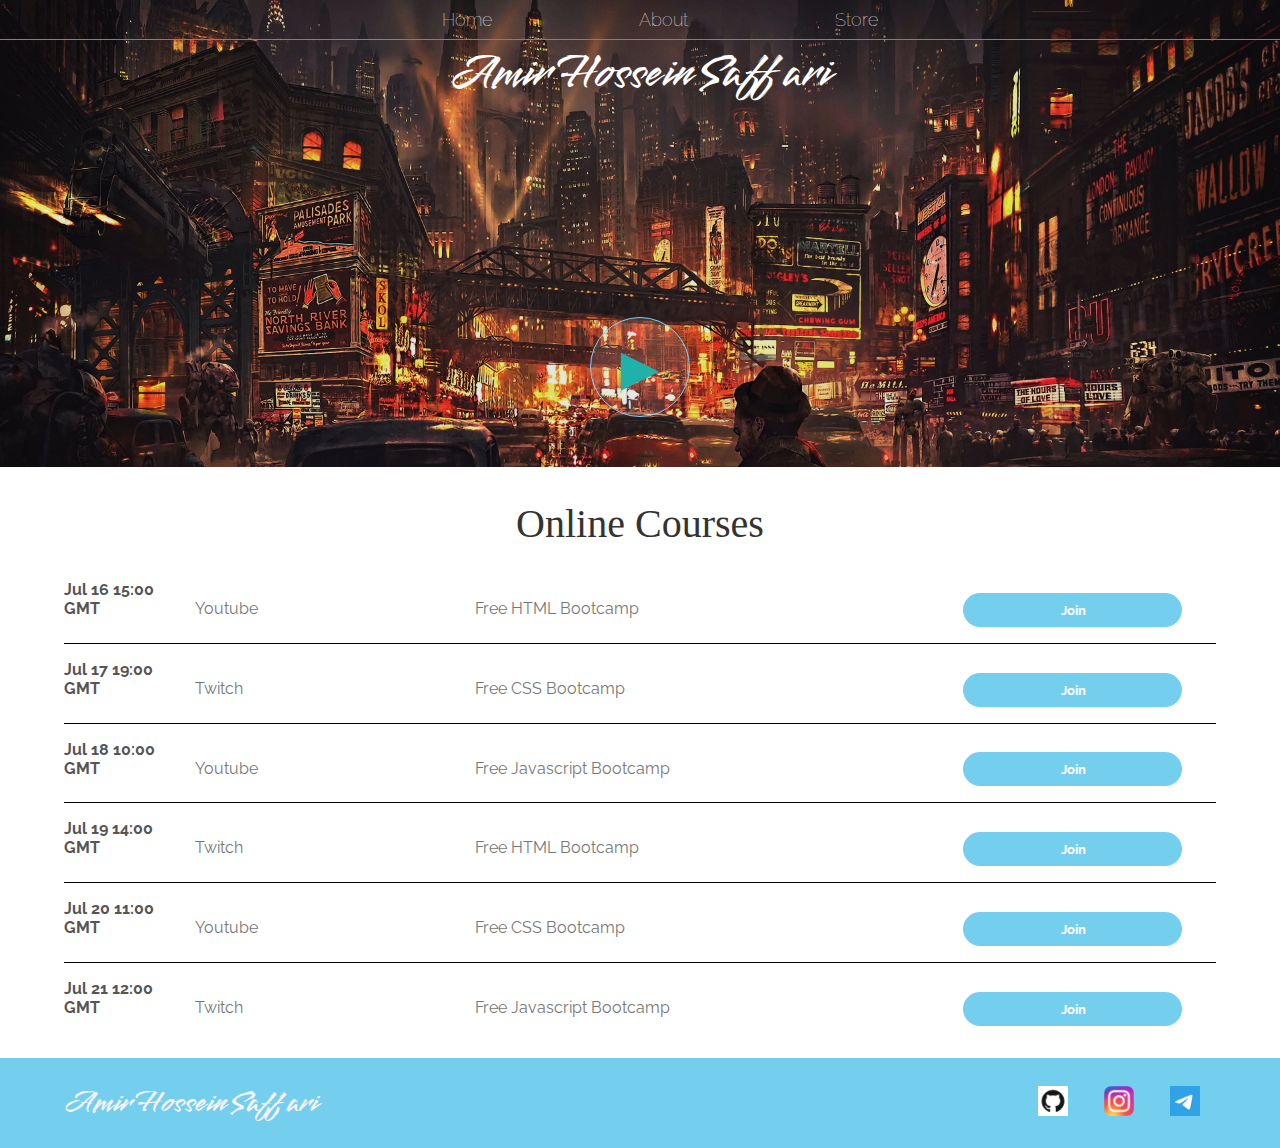
<file: index.html>
<!DOCTYPE html>
<html lang="en">

<head>
    <title>Amir Hossein Saffari | Home</title>
    <meta name="description" content="This is the description">
    <link rel="stylesheet" href="style.css">
</head>
<header class="main-header">
    <nav class="nav main-nav">
        <ul>
            <li><a href="index.html">Home</a></li>
            <li><a href="about.html">About</a></li>
            <li><a href="store.html">Store</a></li>
        </ul>
    </nav>
    <h1 class="band-name band-name-large">Amir Hossein Saffari</h1>
    <br>
    <br>
    <br>
    <br>
    <br>
    <br>
    <br>
    <br>
    <br>
    <br>
    <br>

    <button class="btn btn-header btn-play" type="button">&#9658;</button>
</header>

<body>
    <section class="content-section container">
        <h2 class="section-header">Online Courses</h2>
        <div>
            <div class="tour-row">
                <span class="tour-item tour-date">Jul 16 15:00 GMT</span>
                <span class="tour-item tour-city">Youtube</span>
                <span class="tour-item tour-arena">Free HTML Bootcamp</span>
                <button class="btn tour-item tour-btn btn-primary" type="button">Join</button>
            </div>
            <div class="tour-row">
                <span class="tour-item tour-date">Jul 17 19:00 GMT</span>
                <span class="tour-item tour-city">Twitch</span>
                <span class="tour-item tour-arena">Free CSS Bootcamp</span>
                <button class="btn tour-item tour-btn btn-primary" type="button">Join</button>
            </div>
            <div class="tour-row">
                <span class="tour-item tour-date">Jul 18 10:00 GMT</span>
                <span class="tour-item tour-city">Youtube</span>
                <span class="tour-item tour-arena">Free Javascript Bootcamp</span>
                <button class="btn tour-item tour-btn btn-primary" type="button">Join</button>
            </div>
            <div class="tour-row">
                <span class="tour-item tour-date">Jul 19 14:00 GMT</span>
                <span class="tour-item tour-city">Twitch</span>
                <span class="tour-item tour-arena">Free HTML Bootcamp</span>
                <button class="btn tour-item tour-btn btn-primary" type="button">Join</button>
            </div>
            <div class="tour-row">
                <span class="tour-item tour-date">Jul 20 11:00 GMT</span>
                <span class="tour-item tour-city">Youtube</span>
                <span class="tour-item tour-arena">Free CSS Bootcamp</span>
                <button class="btn tour-item tour-btn btn-primary" type="button">Join</button>
            </div>
            <div class="tour-row">
                <span class="tour-item tour-date">Jul 21 12:00 GMT</span>
                <span class="tour-item tour-city">Twitch</span>
                <span class="tour-item tour-arena">Free Javascript Bootcamp</span>
                <button class="btn tour-item tour-btn btn-primary" type="button">Join</button>
            </div>
        </div>
    </section>
</body>
<footer class="main-footer">
    <div class="container main-footer-container">
        <h3 class="band-name">Amir Hossein Saffari</h3>
        <ul class="nav footer-nav">
            <li>
                <a href="https://github.com/saffari-dev" target="_blank"><img src="/images/1.png" width="50px"
                        height="50px"></a>
            </li>
            <li>
                <a href="https://instagram.com/saffaridev" target="_blank"><img src="/images/2.png" width="50px"
                        height="50px"></a>
            </li>
            <li>
                <a href="https://t.me/saffaridev" target="_blank"><img src="/images/3.jpg" width="50px"
                        height="50px"></a>
            </li>
        </ul>
    </div>
</footer>

</html>
</file>
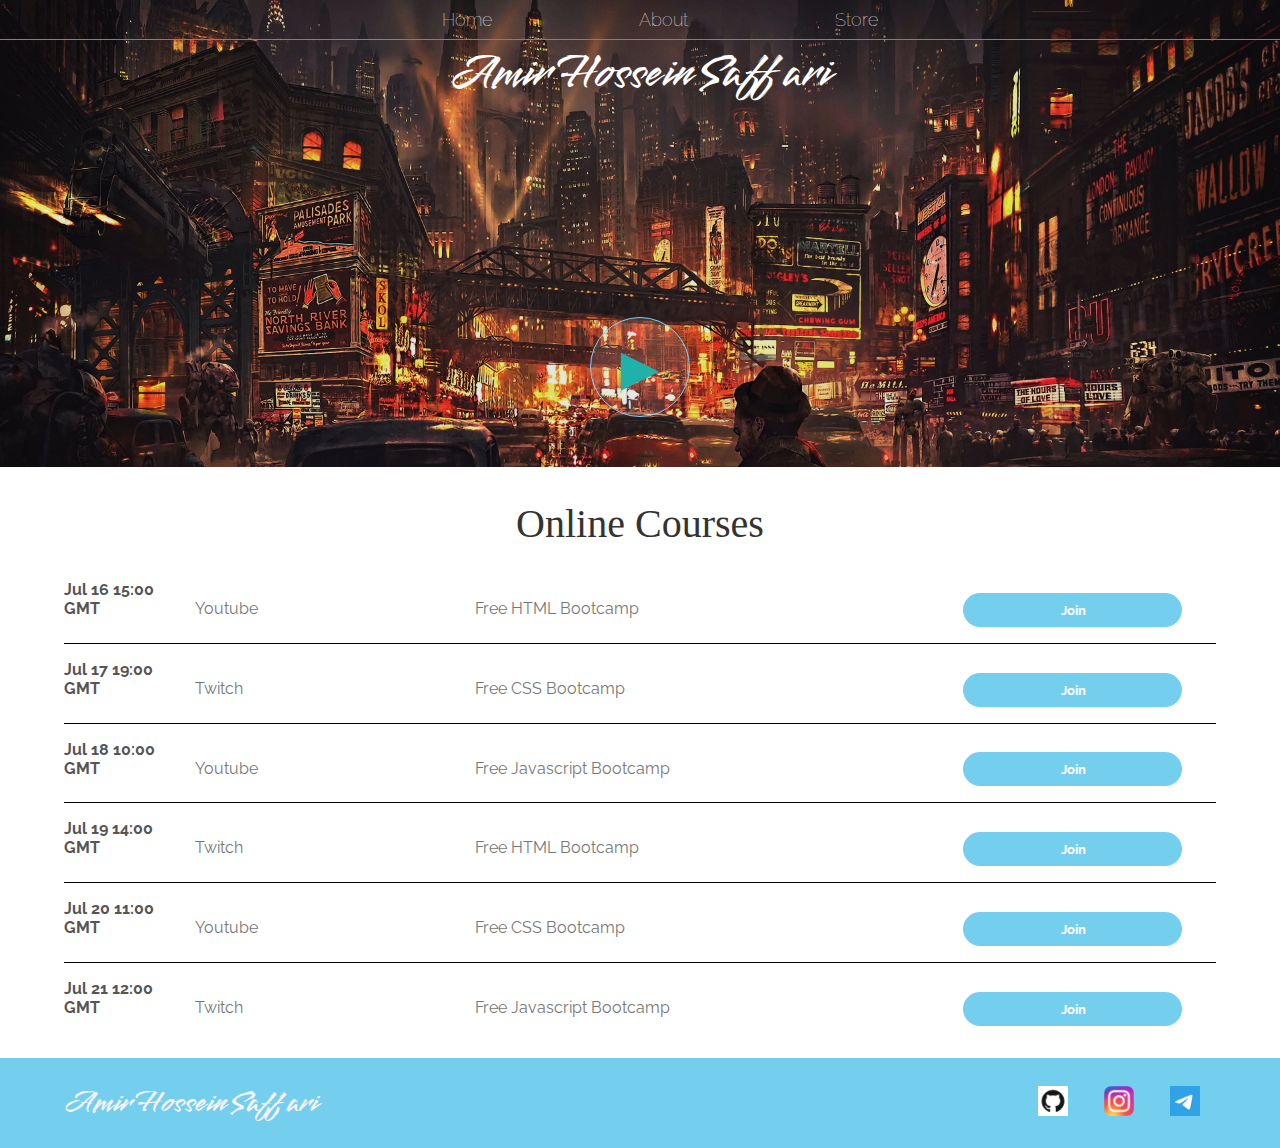
<file: Index.html>
<!DOCTYPE html>
<html lang="en">

<head>
    <title>Amir Hossein Saffari | Home</title>
    <meta name="description" content="This is the description">
    <link rel="stylesheet" href="style.css">
</head>
<header class="main-header">
    <nav class="nav main-nav">
        <ul>
            <li><a href="Index.html">Home</a></li>
            <li><a href="about.html">About</a></li>
            <li><a href="store.html">Store</a></li>
        </ul>
    </nav>
    <h1 class="band-name band-name-large">Amir Hossein Saffari</h1>
    <br>
    <br>
    <br>
    <br>
    <br>
    <br>
    <br>
    <br>
    <br>
    <br>
    <br>

    <button class="btn btn-header btn-play" type="button">&#9658;</button>
</header>

<body>
    <section class="content-section container">
        <h2 class="section-header">Online Courses</h2>
        <div>
            <div class="tour-row">
                <span class="tour-item tour-date">Jul 16 15:00 GMT</span>
                <span class="tour-item tour-city">Youtube</span>
                <span class="tour-item tour-arena">Free HTML Bootcamp</span>
                <button class="btn tour-item tour-btn btn-primary" type="button">Join</button>
            </div>
            <div class="tour-row">
                <span class="tour-item tour-date">Jul 17 19:00 GMT</span>
                <span class="tour-item tour-city">Twitch</span>
                <span class="tour-item tour-arena">Free CSS Bootcamp</span>
                <button class="btn tour-item tour-btn btn-primary" type="button">Join</button>
            </div>
            <div class="tour-row">
                <span class="tour-item tour-date">Jul 18 10:00 GMT</span>
                <span class="tour-item tour-city">Youtube</span>
                <span class="tour-item tour-arena">Free Javascript Bootcamp</span>
                <button class="btn tour-item tour-btn btn-primary" type="button">Join</button>
            </div>
            <div class="tour-row">
                <span class="tour-item tour-date">Jul 19 14:00 GMT</span>
                <span class="tour-item tour-city">Twitch</span>
                <span class="tour-item tour-arena">Free HTML Bootcamp</span>
                <button class="btn tour-item tour-btn btn-primary" type="button">Join</button>
            </div>
            <div class="tour-row">
                <span class="tour-item tour-date">Jul 20 11:00 GMT</span>
                <span class="tour-item tour-city">Youtube</span>
                <span class="tour-item tour-arena">Free CSS Bootcamp</span>
                <button class="btn tour-item tour-btn btn-primary" type="button">Join</button>
            </div>
            <div class="tour-row">
                <span class="tour-item tour-date">Jul 21 12:00 GMT</span>
                <span class="tour-item tour-city">Twitch</span>
                <span class="tour-item tour-arena">Free Javascript Bootcamp</span>
                <button class="btn tour-item tour-btn btn-primary" type="button">Join</button>
            </div>
        </div>
    </section>
</body>
<footer class="main-footer">
    <div class="container main-footer-container">
        <h3 class="band-name">Amir Hossein Saffari</h3>
        <ul class="nav footer-nav">
            <li>
                <a href="https://github.com/saffari-dev" target="_blank"><img src="/images/GitHub-Mark.png" width="50px"
                        height="50px"></a>
            </li>
            <li>
                <a href="https://instagram.com/saffaridev" target="_blank"><img
                        src="/images/Instagram_logo_2016.svg.png" width="50px" height="50px"></a>
            </li>
            <li>
                <a href="https://t.me/saffaridev" target="_blank"><img src="/images/Telegram.jpg" width="50px"
                        height="50px"></a>
            </li>
        </ul>
    </div>
</footer>

</html>
</file>
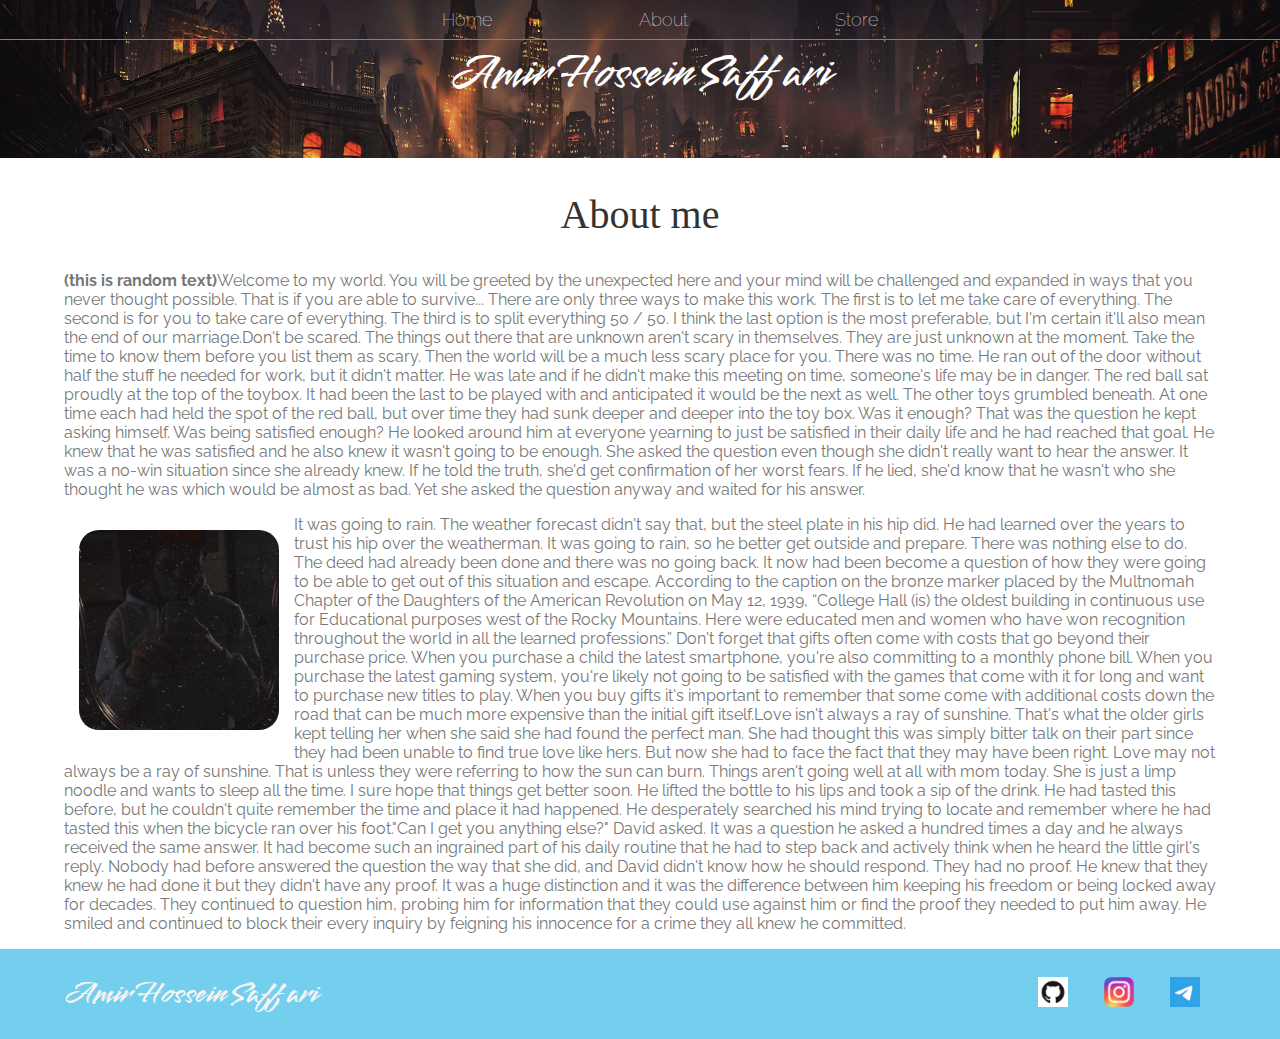
<file: about.html>
<!DOCTYPE html>
<html lang="en">

<head>
    <title>Amir Hossein Saffari | About</title>
    <meta name="description" content="This is the description">
    <link rel="stylesheet" href="style.css">
</head>
<header class="main-header">
    <nav class="nav main-nav">
        <ul>
            <li><a href="index.html">Home</a></li>
            <li><a href="about.html">About</a></li>
            <li><a href="store.html">Store</a></li>
        </ul>
    </nav>
    <h1 class="band-name band-name-large">Amir Hossein Saffari</h1>
</header>

<body>
    <section class="content-section container">
        <h2 class="section-header">About me</h2>
        <p><b>(this is random text)</b>Welcome to my world. You will be greeted by the unexpected here and your mind
            will be
            challenged and
            expanded in
            ways that you never thought possible. That is if you are able to survive...
            There are only three ways to make this work. The first is to let me take care of everything. The second is
            for
            you to take care of everything. The third is to split everything 50 / 50. I think the last option is the
            most
            preferable, but I'm certain it'll also mean the end of our marriage.Don't be scared. The things out there
            that are unknown aren't scary in themselves. They are just unknown at the moment. Take the time to know them
            before you list them as scary. Then the world will be a much less scary place for you.
            There was no time. He ran out of the door without half the stuff he needed for work, but it didn't matter.
            He was late and if he didn't make this meeting on time, someone's life may be in danger.
            The red ball sat proudly at the top of the toybox. It had been the last to be played with and anticipated it
            would be the next as well. The other toys grumbled beneath. At one time each had held the spot of the red
            ball, but over time they had sunk deeper and deeper into the toy box.
            Was it enough? That was the question he kept asking himself. Was being satisfied enough? He looked around
            him at everyone yearning to just be satisfied in their daily life and he had reached that goal. He knew that
            he was satisfied and he also knew it wasn't going to be enough.
            She asked the question even though she didn't really want to hear the answer. It was a no-win situation
            since she already knew. If he told the truth, she'd get confirmation of her worst fears. If he lied, she'd
            know that he wasn't who she thought he was which would be almost as bad. Yet she asked the question anyway
            and waited for his answer.</p>
        <img class="about-band-image" src="/images/4.jpg">
        <p>It was going to rain. The weather forecast didn't say that, but the steel plate in his hip did. He had
            learned over the years to trust his hip over the weatherman. It was going to rain, so he better get outside
            and prepare.
            There was nothing else to do. The deed had already been done and there was no going back. It now had been
            become a question of how they were going to be able to get out of this situation and escape.
            According to the caption on the bronze marker placed by the Multnomah Chapter of the Daughters of the
            American Revolution on May 12, 1939, “College Hall (is) the oldest building in continuous use for
            Educational purposes west of the Rocky Mountains. Here were educated men and women who have won recognition
            throughout the world in all the learned professions.”
            Don't forget that gifts often come with costs that go beyond their purchase price. When you purchase a child
            the latest smartphone, you're also committing to a monthly phone bill. When you purchase the latest gaming
            system, you're likely not going to be satisfied with the games that come with it for long and want to
            purchase new titles to play. When you buy gifts it's important to remember that some come with additional
            costs down the road that can be much more expensive than the initial gift itself.Love isn't always a ray of
            sunshine. That's what the older girls kept telling her when she said she had found the perfect man. She had
            thought this was simply bitter talk on their part since they had been unable to find true love like hers.
            But now she had to face the fact that they may have been right. Love may not always be a ray of sunshine.
            That is unless they were referring to how the sun can burn.
            Things aren't going well at all with mom today. She is just a limp noodle and wants to sleep all the time. I
            sure hope that things get better soon.
            He lifted the bottle to his lips and took a sip of the drink. He had tasted this before, but he couldn't
            quite remember the time and place it had happened. He desperately searched his mind trying to locate and
            remember where he had tasted this when the bicycle ran over his foot."Can I get you anything else?" David
            asked. It was a question he asked a hundred times a day and he always received the same answer. It had
            become such an ingrained part of his daily routine that he had to step back and actively think when he heard
            the little girl's reply. Nobody had before answered the question the way that she did, and David didn't know
            how he should respond.
            They had no proof. He knew that they knew he had done it but they didn't have any proof. It was a huge
            distinction and it was the difference between him keeping his freedom or being locked away for decades. They
            continued to question him, probing him for information that they could use against him or find the proof
            they needed to put him away. He smiled and continued to block their every inquiry by feigning his innocence
            for a crime they all knew he committed.
        </p>
    </section>
</body>
<footer class="main-footer">
    <div class="container main-footer-container">
        <h3 class="band-name">Amir Hossein Saffari</h3>
        <ul class="nav footer-nav">
            <li>
                <a href="https://github.com/saffari-dev" target="_blank"><img src="/images/1.png" width="50px"
                        height="50px"></a>
            </li>
            <li>
                <a href="https://instagram.com/saffaridev" target="_blank"><img src="/images/2.png" width="50px"
                        height="50px"></a>
            </li>
            <li>
                <a href="https://t.me/saffaridev" target="_blank"><img src="/images/3.jpg" width="50px"
                        height="50px"></a>
            </li>
        </ul>
    </div>
</footer>

</html>
</file>
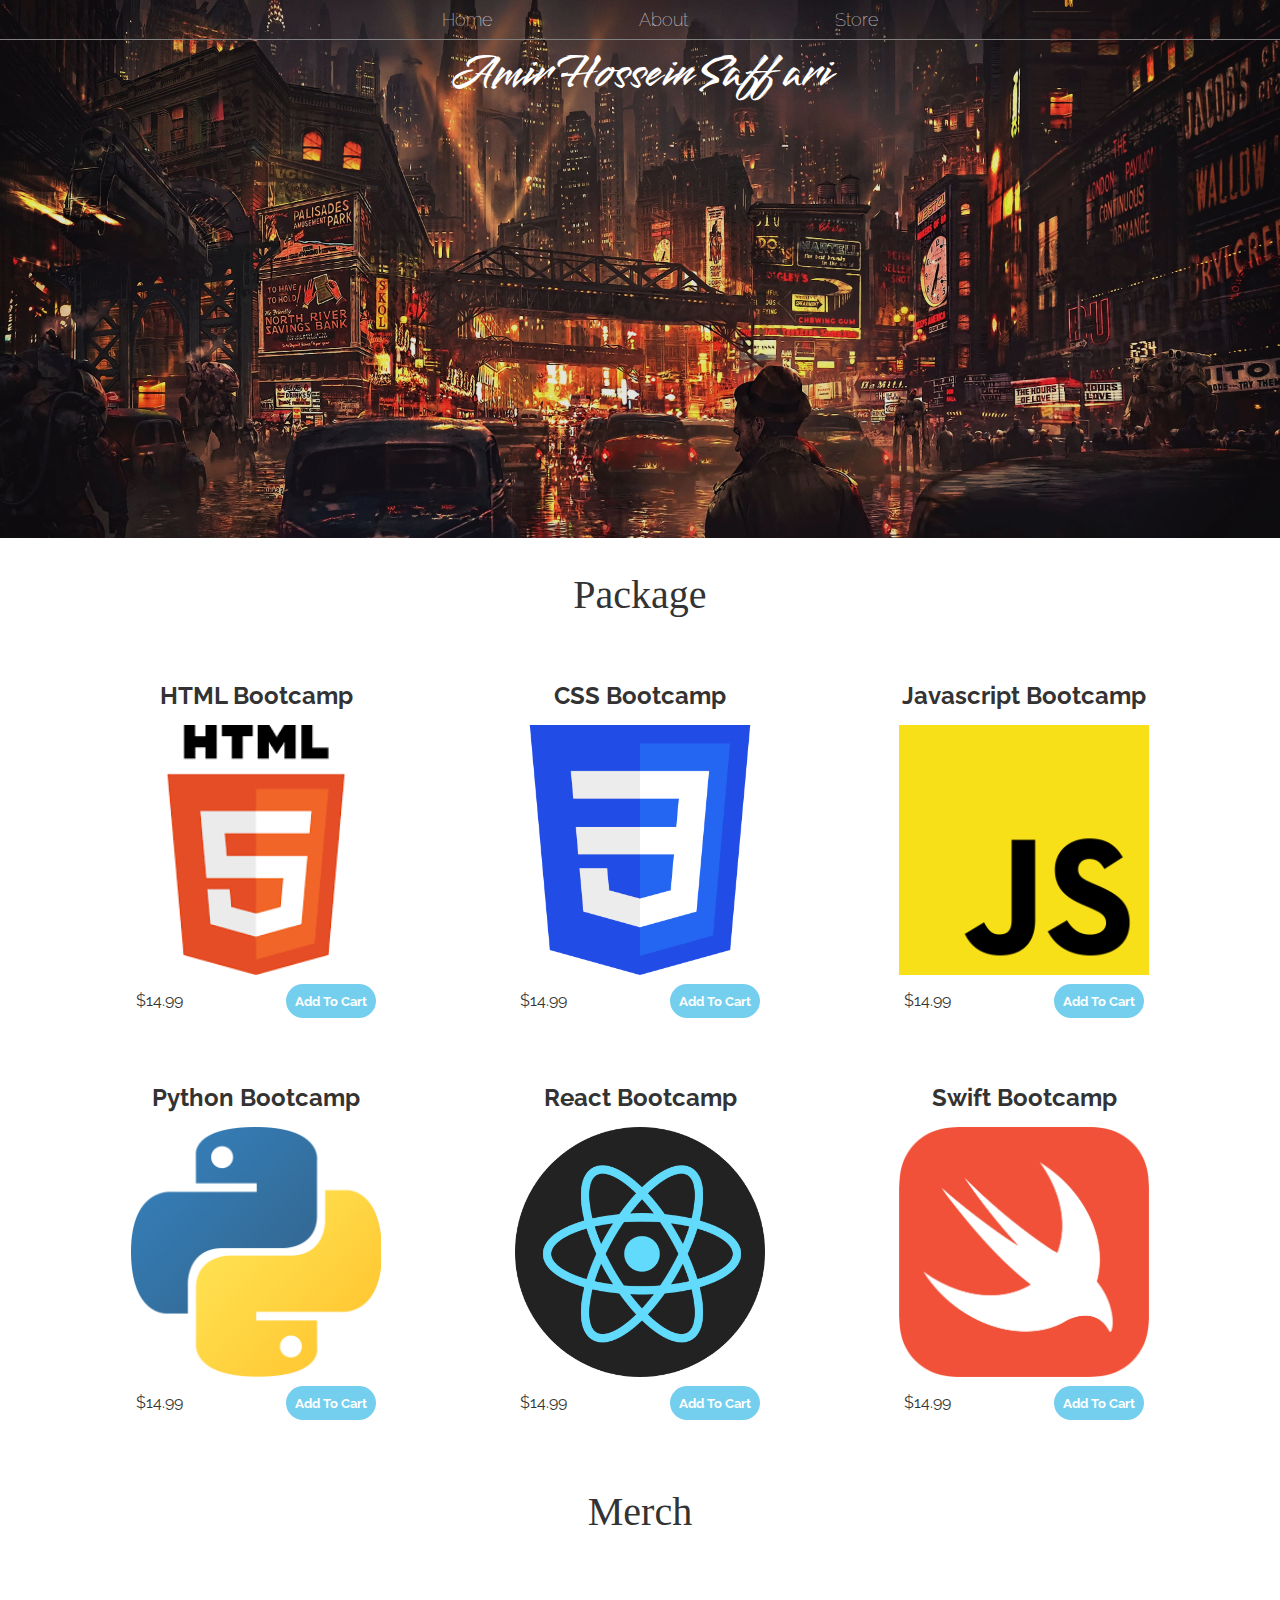
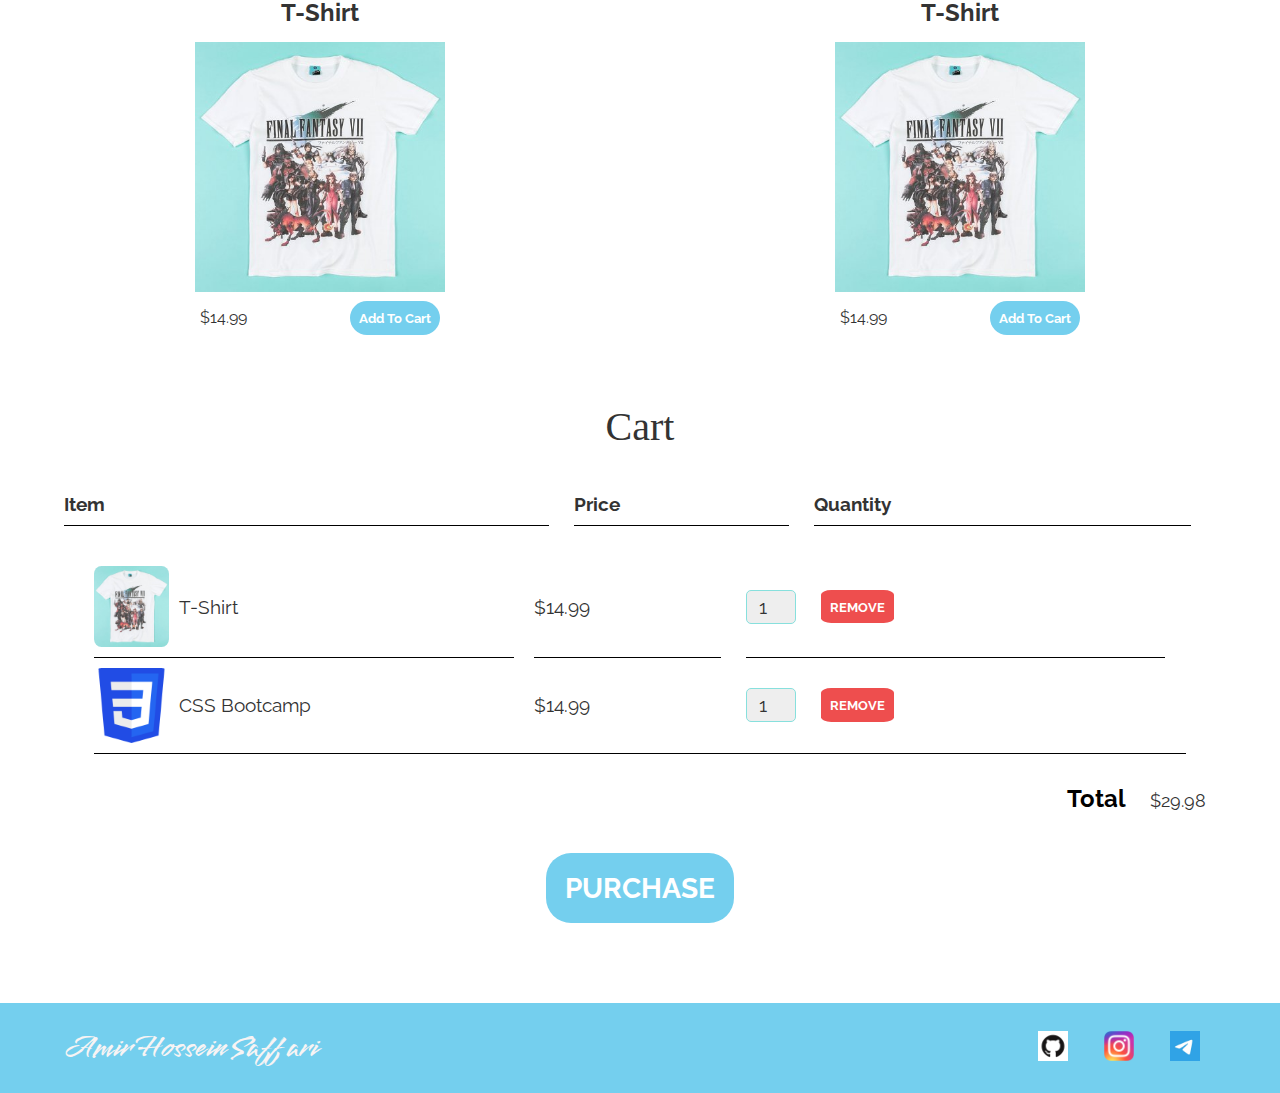
<file: store.html>
<!DOCTYPE html>
<html lang="en">

<head>
    <title>Amir Hossein Saffari | Store</title>
    <meta name="description" content="This is the description">
    <link rel="stylesheet" href="style.css">
</head>
<header class="main-header">
    <nav class="nav main-nav">
        <ul>
            <li><a href="index.html">Home</a></li>
            <li><a href="about.html">About</a></li>
            <li><a href="store.html">Store</a></li>
        </ul>
    </nav>
    <h1 class="band-name band-name-large">Amir Hossein Saffari</h1>
    <br>
    <br>
    <br>
    <br>
    <br>
    <br>
    <br>
    <br>
    <br>
    <br>
    <br>
    <br>
    <br>
    <br>
    <br>
    <br>
    <br>
    <br>
    <br>
    <br>
</header>

<body>
    <section class="container content-section">
        <h2 class="section-header">Package</h2>
        <div class="shop-items">
            <div class="shop-item">
                <span class="shop-item-title">HTML Bootcamp</span>
                <img src="/images/store/1.png" class="shop-item-image">
                <div class="shop-item-details">
                    <span class="shop-item-price">$14.99</span>
                    <button type="button" class="btn btn-primary shop-item-button">Add To Cart</button>
                </div>
            </div>
            <div class="shop-item">
                <span class="shop-item-title">CSS Bootcamp</span>
                <img src="/images/store/2.png" class="shop-item-image">
                <div class="shop-item-details">
                    <span class="shop-item-price">$14.99</span>
                    <button type="button" class="btn btn-primary shop-item-button">Add To Cart</button>
                </div>
            </div>
            <div class="shop-item">
                <span class="shop-item-title">Javascript Bootcamp</span>
                <img src="/images/store/3.png" class="shop-item-image">
                <div class="shop-item-details">
                    <span class="shop-item-price">$14.99</span>
                    <button type="button" class="btn btn-primary shop-item-button">Add To Cart</button>
                </div>
            </div>
            <div class="shop-item">
                <span class="shop-item-title">Python Bootcamp</span>
                <img src="/images/store/4.png" class="shop-item-image">
                <div class="shop-item-details">
                    <span class="shop-item-price">$14.99</span>
                    <button type="button" class="btn btn-primary shop-item-button">Add To Cart</button>
                </div>
            </div>
            <div class="shop-item">
                <span class="shop-item-title">React Bootcamp</span>
                <img src="/images/store/5.png" class="shop-item-image">
                <div class="shop-item-details">
                    <span class="shop-item-price">$14.99</span>
                    <button type="button" class="btn btn-primary shop-item-button">Add To Cart</button>
                </div>
            </div>
            <div class="shop-item">
                <span class="shop-item-title">Swift Bootcamp</span>
                <img src="/images/store/6.png" class="shop-item-image">
                <div class="shop-item-details">
                    <span class="shop-item-price">$14.99</span>
                    <button type="button" class="btn btn-primary shop-item-button">Add To Cart</button>
                </div>
            </div>
        </div>
    </section>
    <section>
        <h2 class="section-header shop-items-merch">Merch</h2>
        <div class="shop-items">
            <div class="shop-item">
                <span class="shop-item-title">T-Shirt</span>
                <img src="/images/store/Merch/1.jpg" class="shop-item-image">
                <div class="shop-item-details">
                    <span class="shop-item-price">$14.99</span>
                    <button type="button" class="btn btn-primary shop-item-button">Add To Cart</button>
                </div>
            </div>
            <div class="shop-item">
                <span class="shop-item-title">T-Shirt</span>
                <img src="/images/store/Merch/1.jpg" class="shop-item-image">
                <div class="shop-item-details">
                    <span class="shop-item-price">$14.99</span>
                    <button type="button" class="btn btn-primary shop-item-button">Add To Cart</button>
                </div>
            </div>
        </div>
        </div>
    </section>
    <section class="container content-section">
        <h2 class="section-header">Cart</h2>
        <div class="cart-row">
            <span class="cart-item cart-header cart-column">Item</span>
            <span class="cart-price cart-header cart-column">Price</span>
            <span class="cart-quantity cart-header cart-column">Quantity</span>
        </div>
        <div class="shop-item">
            <div class="cart-row">
                <div class="cart-item cart-column">
                    <img class="cart-item-image" src="/images/store/Merch/1.jpg">
                    <span class="cart-item-title">T-Shirt</span>
                </div>
                <span class="cart-price cart-column">$14.99</span>
                <div class="cart-item cart-column">
                    <input type="number" value="1" class="cart-quantity-input">
                    <button type="button" class="btn btn-primary btn-remove">REMOVE</button>
                </div>
            </div>
            <div class="cart-row">
                <div class="cart-item cart-column">
                    <img src="/images/store/2.png" class="cart-item-image">
                    <span class="cart-item-title">CSS Bootcamp</span>
                </div>
                <span class="cart-price cart-column">$14.99</span>
                <div class="cart-item cart-column">
                    <input type="number" value="1" class="cart-quantity-input">
                    <button type="button" class="btn btn-primary btn-remove">REMOVE</button>
                </div>
            </div>
        </div>
        <div class="cart-total">
            <strong class="cart-total-title">Total</strong>
            <span class="cart-total-price">$29.98</span>
        </div>
        <button type="button" class="btn btn-primary btn-prchs">PURCHASE</button>
    </section>
</body>
<footer class="main-footer">
    <div class="container main-footer-container">
        <h3 class="band-name">Amir Hossein Saffari</h3>
        <ul class="nav footer-nav">
            <li>
                <a href=" https://github.com/saffari-dev" target="_blank"><img src="/images/1.png" width="50px"
                        height="50px"></a>
            </li>
            <li>
                <a href="https://instagram.com/saffaridev" target="_blank"><img src="/images/2.png" width="50px"
                        height="50px"></a>
            </li>
            <li>
                <a href="https://t.me/saffaridev" target="_blank"><img src="/images/3.jpg" width="50px"
                        height="50px"></a>
            </li>
        </ul>
    </div>
</footer>

</html>
</file>
<file: style.css>
@import url('https://fonts.googleapis.com/css?family=Raleway:300,400');
@import url('https://fonts.googleapis.com/css2?family=Smooch&display=swap');
@import url('https://fonts.googleapis.com/css2?family=PT+Serif&display=swap');

* {
    box-sizing: border-box;
    font-family: Raleway;
    color: #777;
}

html,
body {
    margin: 0px;
    padding: 0px;
}

.nav ul {
    margin: 0px;
}

.nav li {
    display: inline;
}

.nav a {
    display: inline-block;
    color: white;
    padding: .5em;
    text-decoration: none;
}

.nav a:hover {
    background-color: #777;
}

.main-nav {
    text-align: center;
    font-size: 1.1em;
    font-weight: lighter;
    border-bottom: 1px solid grey;
}

.main-nav li {
    padding: 0% 5%;
}

.main-header {
    background-image: url("/images/wallpaper/1.jpeg");
    background-size: cover;
    background-color: rgba(0, 0, 0, .1);
    background-blend-mode: multiply;
    padding-bottom: 50px;
}

.band-name {
    text-align: center;
    margin: 0;
    font-size: 2em;
    font-family: Smooch;
    font-weight: normal;
    color: rgb(248, 244, 244);
}

.band-name-large {
    font-size: 3em;
    color: white;
}

.container {
    max-width: 1200px;
    margin: 0 auto;
    padding: 0 1.5em;
}

.section-header {
    font-family: "PT+Serif";
    font-weight: normal;
    color: #333;
    text-align: center;
    font-size: 2.5em;
}

.about-band-image {
    float: left;
    width: 200px;
    height: 200px;
    margin: 15px;
    border-radius: 10%;
}

.main-footer {
    background-color: rgb(116, 207, 238);
    color: white;
    padding: .25em 0;
}

.main-footer-container {
    display: flex;
    align-items: center;
}

.main-footer-container ul {
    flex-grow: 1;
    text-align: end;
}

.footer-nav li {
    padding: 0 .5em;
}

.footer-nav img {
    width: 30px;
    height: 30px;
}

.btn {
    text-align: center;
    vertical-align: middle;
    padding: .67em;
    cursor: pointer;
}

.btn-header {
    margin: .5em 15% 2em 15%;
    color: white;
    background-color: rgba(255, 255, 255, .1);
    border: 1px solid lightskyblue;
    border-radius: 0;
    font-size: 1.5em;
    font-weight: lighter;
    padding: .3em 1.4em;
}

.btn-header:hover {
    background-color: rgba(255, 255, 255, .3);
}

.btn-play {
    display: block;
    margin: 0 auto;
    border-radius: 50%;
    color: lightseagreen;
    font-size: 4em;
    padding: .2em;
    width: 100px;
    height: 100px;
}

.tour-row {
    border-bottom: 1px solid black;
    padding-bottom: 1em;
    margin-bottom: 1em;
}

.tour-row:last-child {
    border-bottom: none;
}

.tour-item {
    padding-right: .5em;
    width: 1000px;
    display: inline-block;
}

.tour-date {
    color: #555;
    font-weight: bold;
    width: 11%;
}

.tour-city {
    width: 24%;
}

.tour-arena {
    width: 42%;
}

.tour-btn {
    max-width: 19%;
}

.btn-primary {
    color: white;
    background-color: rgb(116, 207, 238);
    border: rgb(116, 207, 238);
    border-radius: 25px;
    font-weight: bold;
}

.btn-primary:hover {
    background-color: rgb(75, 75, 75)
}

.shop-item {
    margin: 30px;
}

.shop-item-title {
    display: block;
    width: 100%;
    text-align: center;
    font-weight: bold;
    font-size: 1.5em;
    color: #333;
    margin-bottom: 15px;
}

.shop-item-image {
    height: 250px;
    width: 250px;

}

.shop-item-details {
    display: flex;
    align-items: center;
    padding: 5px;
}

.shop-item-price {
    flex-grow: 1;
    color: #333;
}

.shop-items {
    display: flex;
    flex-wrap: wrap;
    justify-content: space-around;
}

.btn-remove {
    background-color: rgb(238, 78, 78);
    border-radius: 14%;
}

.btn-remove:hover {
    background-color: rgb(167, 54, 54);
}

.btn-prchs {
    display: block;
    margin: 40px auto 80px auto;
    font-size: 1.75em;
}

.cart-header {
    font-weight: bold;
    font-size: 1.2em;
    color: #333;
}

.cart-column {
    border-bottom: 1px solid black;
    display: flex;
    align-items: center;
    margin-right: 1.3em;
    margin-top: 10px;
    padding-bottom: 10px;
}

.cart-row {
    display: flex;
}

.cart-item {
    width: 45%;
}

.cart-price {
    width: 20%;
    font-size: 1.2em;
    color: #333;
}

.cart-quantity {
    width: 35%;
}

.cart-item-title {
    color: #333;
    margin-left: .5em;
    font-size: 1.2em;
}

.cart-item-image {
    width: 75px;
    height: auto;
    border-radius: 10%;
}

.cart-quantity-input {
    height: 34px;
    width: 50px;
    border-radius: 5px;
    border: 1px solid rgb(135, 224, 221);
    background-color: #eee;
    color: #333;
    padding: 0;
    text-align: center;
    font-size: 1.2em;
    margin-right: 25px;
}

.cart-row:last-child {
    border-bottom: 1px solid black;
}

.cart-row:last-child .cart-column {
    border: none;
}

.cart-total {
    text-align: end;
    margin-top: 10px;
    margin-right: 10px;
}

.cart-total-title {
    font-weight: bold;
    font-size: 1.5em;
    color: black;
    margin-right: 20px
}

.cart-total-price {
    color: #333;
    font-size: 1.1em;
}
</file>
